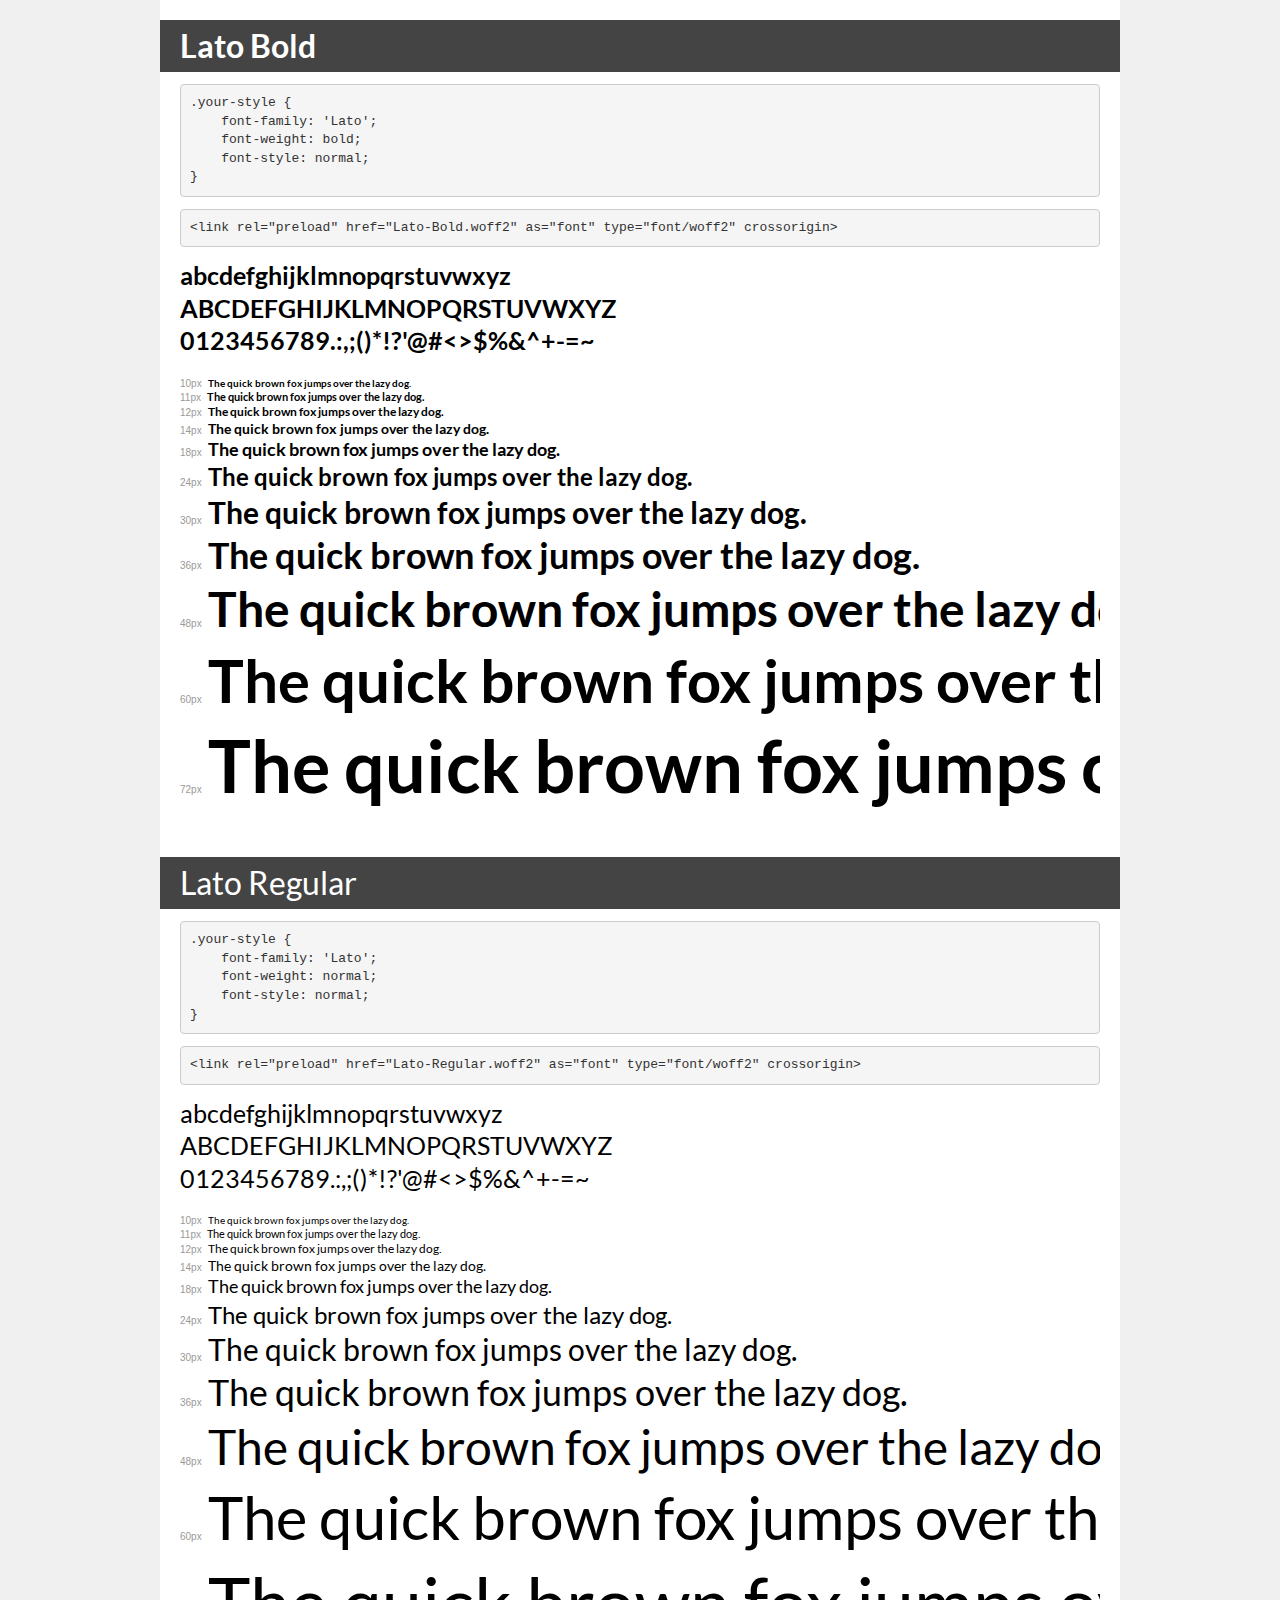
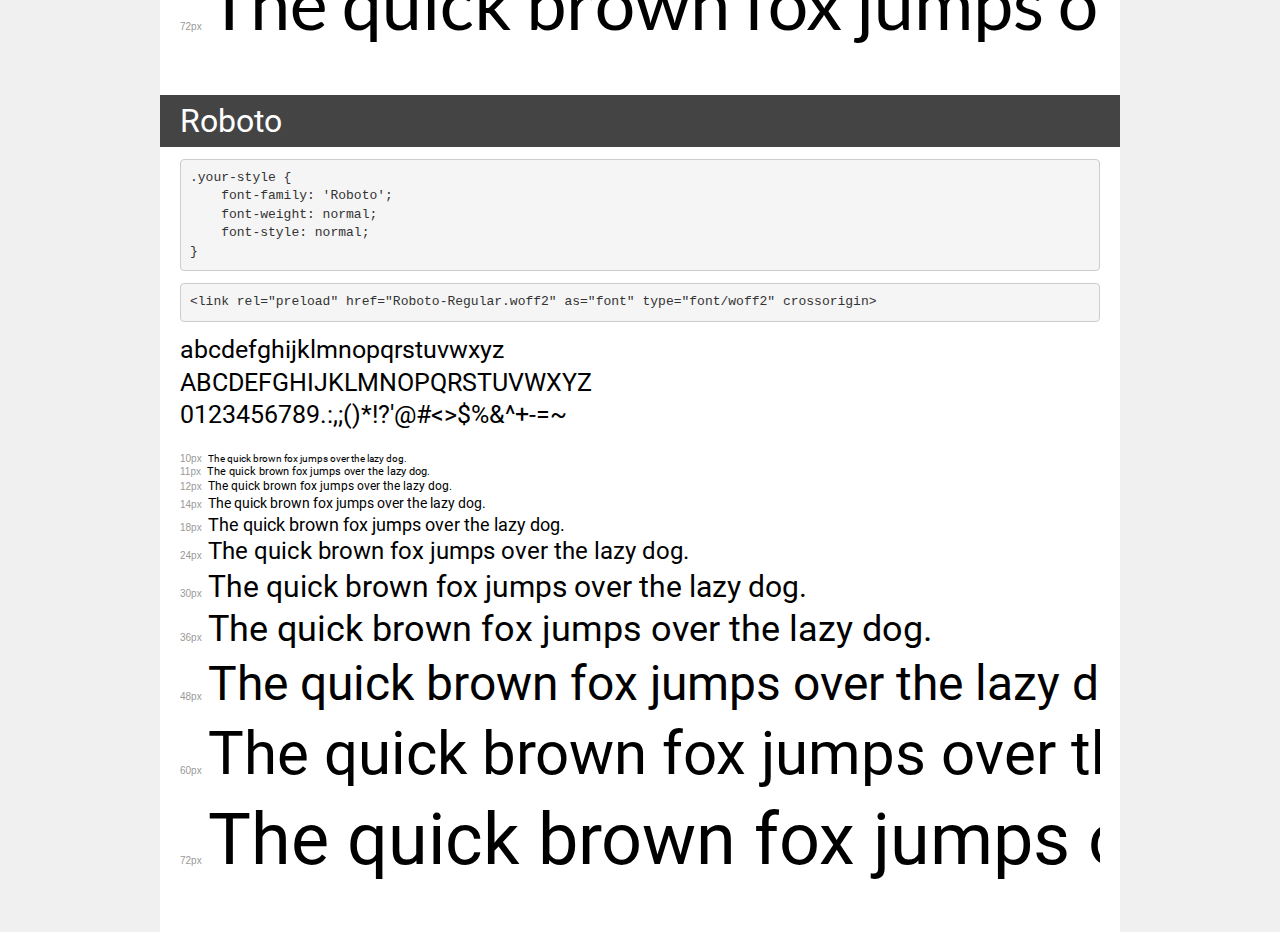
<file: fonts/demo.html>
<!DOCTYPE html>
<html lang="en">
<head>
    <meta charset="utf-8">
    <meta http-equiv="X-UA-Compatible" content="IE=edge">
    <meta name="viewport" content="width=device-width, initial-scale=1">
    <meta name="robots" content="noindex, noarchive">
    <meta name="format-detection" content="telephone=no">
    <title>Transfonter demo</title>
    <link href="stylesheet.css" rel="stylesheet">
    <style>
        /*
        http://meyerweb.com/eric/tools/css/reset/
        v2.0 | 20110126
        License: none (public domain)
        */
        html, body, div, span, applet, object, iframe,
        h1, h2, h3, h4, h5, h6, p, blockquote, pre,
        a, abbr, acronym, address, big, cite, code,
        del, dfn, em, img, ins, kbd, q, s, samp,
        small, strike, strong, sub, sup, tt, var,
        b, u, i, center,
        dl, dt, dd, ol, ul, li,
        fieldset, form, label, legend,
        table, caption, tbody, tfoot, thead, tr, th, td,
        article, aside, canvas, details, embed,
        figure, figcaption, footer, header, hgroup,
        menu, nav, output, ruby, section, summary,
        time, mark, audio, video {
            margin: 0;
            padding: 0;
            border: 0;
            font-size: 100%;
            font: inherit;
            vertical-align: baseline;
        }
        /* HTML5 display-role reset for older browsers */
        article, aside, details, figcaption, figure,
        footer, header, hgroup, menu, nav, section {
            display: block;
        }
        body {
            line-height: 1;
        }
        ol, ul {
            list-style: none;
        }
        blockquote, q {
            quotes: none;
        }
        blockquote:before, blockquote:after,
        q:before, q:after {
            content: '';
            content: none;
        }
        table {
            border-collapse: collapse;
            border-spacing: 0;
        }
        /* demo styles */
        body {
            background: #f0f0f0;
            color: #000;
        }
        .page {
            background: #fff;
            width: 920px;
            margin: 0 auto;
            padding: 20px 20px 0 20px;
            overflow: hidden;
        }
        .font-container {
            overflow-x: auto;
            overflow-y: hidden;
            margin-bottom: 40px;
            line-height: 1.3;
            white-space: nowrap;
            padding-bottom: 5px;
        }
        h1 {
            position: relative;
            background: #444;
            font-size: 32px;
            color: #fff;
            padding: 10px 20px;
            margin: 0 -20px 12px -20px;
        }
        .letters {
            font-size: 25px;
            margin-bottom: 20px;
        }
        .s10:before {
            content: '10px';
        }
        .s11:before {
            content: '11px';
        }
        .s12:before {
            content: '12px';
        }
        .s14:before {
            content: '14px';
        }
        .s18:before {
            content: '18px';
        }
        .s24:before {
            content: '24px';
        }
        .s30:before {
            content: '30px';
        }
        .s36:before {
            content: '36px';
        }
        .s48:before {
            content: '48px';
        }
        .s60:before {
            content: '60px';
        }
        .s72:before {
            content: '72px';
        }
        .s10:before, .s11:before, .s12:before, .s14:before,
        .s18:before, .s24:before, .s30:before, .s36:before,
        .s48:before, .s60:before, .s72:before {
            font-family: Arial, sans-serif;
            font-size: 10px;
            font-weight: normal;
            font-style: normal;
            color: #999;
            padding-right: 6px;
        }
        pre {
            display: block;
            padding: 9px;
            margin: 0 0 12px;
            font-family: Monaco, Menlo, Consolas, "Courier New", monospace;
            font-size: 13px;
            line-height: 1.428571429;
            color: #333;
            font-weight: normal;
            font-style: normal;
            background-color: #f5f5f5;
            border: 1px solid #ccc;
            overflow-x: auto;
            border-radius: 4px;
        }
        /* responsive */
        @media (max-width: 959px) {
            .page {
                width: auto;
                margin: 0;
            }
        }
    </style>
</head>
<body>
<div class="page">
    <div class="demo">
        <h1 style="font-family: 'Lato'; font-weight: bold; font-style: normal;">Lato Bold</h1>
        <pre title="Usage">.your-style {
    font-family: 'Lato';
    font-weight: bold;
    font-style: normal;
}</pre>
        <pre title="Preload (optional)">
&lt;link rel=&quot;preload&quot; href=&quot;Lato-Bold.woff2&quot; as=&quot;font&quot; type=&quot;font/woff2&quot; crossorigin&gt;</pre>
        <div class="font-container" style="font-family: 'Lato'; font-weight: bold; font-style: normal;">
            <p class="letters">
                abcdefghijklmnopqrstuvwxyz<br>
ABCDEFGHIJKLMNOPQRSTUVWXYZ<br>
                0123456789.:,;()*!?'@#&lt;&gt;$%&^+-=~
            </p>
            <p class="s10" style="font-size: 10px;">The quick brown fox jumps over the lazy dog.</p>
            <p class="s11" style="font-size: 11px;">The quick brown fox jumps over the lazy dog.</p>
            <p class="s12" style="font-size: 12px;">The quick brown fox jumps over the lazy dog.</p>
            <p class="s14" style="font-size: 14px;">The quick brown fox jumps over the lazy dog.</p>
            <p class="s18" style="font-size: 18px;">The quick brown fox jumps over the lazy dog.</p>
            <p class="s24" style="font-size: 24px;">The quick brown fox jumps over the lazy dog.</p>
            <p class="s30" style="font-size: 30px;">The quick brown fox jumps over the lazy dog.</p>
            <p class="s36" style="font-size: 36px;">The quick brown fox jumps over the lazy dog.</p>
            <p class="s48" style="font-size: 48px;">The quick brown fox jumps over the lazy dog.</p>
            <p class="s60" style="font-size: 60px;">The quick brown fox jumps over the lazy dog.</p>
            <p class="s72" style="font-size: 72px;">The quick brown fox jumps over the lazy dog.</p>
        </div>
    </div>

    <div class="demo">
        <h1 style="font-family: 'Lato'; font-weight: normal; font-style: normal;">Lato Regular</h1>
        <pre title="Usage">.your-style {
    font-family: 'Lato';
    font-weight: normal;
    font-style: normal;
}</pre>
        <pre title="Preload (optional)">
&lt;link rel=&quot;preload&quot; href=&quot;Lato-Regular.woff2&quot; as=&quot;font&quot; type=&quot;font/woff2&quot; crossorigin&gt;</pre>
        <div class="font-container" style="font-family: 'Lato'; font-weight: normal; font-style: normal;">
            <p class="letters">
                abcdefghijklmnopqrstuvwxyz<br>
ABCDEFGHIJKLMNOPQRSTUVWXYZ<br>
                0123456789.:,;()*!?'@#&lt;&gt;$%&^+-=~
            </p>
            <p class="s10" style="font-size: 10px;">The quick brown fox jumps over the lazy dog.</p>
            <p class="s11" style="font-size: 11px;">The quick brown fox jumps over the lazy dog.</p>
            <p class="s12" style="font-size: 12px;">The quick brown fox jumps over the lazy dog.</p>
            <p class="s14" style="font-size: 14px;">The quick brown fox jumps over the lazy dog.</p>
            <p class="s18" style="font-size: 18px;">The quick brown fox jumps over the lazy dog.</p>
            <p class="s24" style="font-size: 24px;">The quick brown fox jumps over the lazy dog.</p>
            <p class="s30" style="font-size: 30px;">The quick brown fox jumps over the lazy dog.</p>
            <p class="s36" style="font-size: 36px;">The quick brown fox jumps over the lazy dog.</p>
            <p class="s48" style="font-size: 48px;">The quick brown fox jumps over the lazy dog.</p>
            <p class="s60" style="font-size: 60px;">The quick brown fox jumps over the lazy dog.</p>
            <p class="s72" style="font-size: 72px;">The quick brown fox jumps over the lazy dog.</p>
        </div>
    </div>

    <div class="demo">
        <h1 style="font-family: 'Roboto'; font-weight: normal; font-style: normal;">Roboto</h1>
        <pre title="Usage">.your-style {
    font-family: 'Roboto';
    font-weight: normal;
    font-style: normal;
}</pre>
        <pre title="Preload (optional)">
&lt;link rel=&quot;preload&quot; href=&quot;Roboto-Regular.woff2&quot; as=&quot;font&quot; type=&quot;font/woff2&quot; crossorigin&gt;</pre>
        <div class="font-container" style="font-family: 'Roboto'; font-weight: normal; font-style: normal;">
            <p class="letters">
                abcdefghijklmnopqrstuvwxyz<br>
ABCDEFGHIJKLMNOPQRSTUVWXYZ<br>
                0123456789.:,;()*!?'@#&lt;&gt;$%&^+-=~
            </p>
            <p class="s10" style="font-size: 10px;">The quick brown fox jumps over the lazy dog.</p>
            <p class="s11" style="font-size: 11px;">The quick brown fox jumps over the lazy dog.</p>
            <p class="s12" style="font-size: 12px;">The quick brown fox jumps over the lazy dog.</p>
            <p class="s14" style="font-size: 14px;">The quick brown fox jumps over the lazy dog.</p>
            <p class="s18" style="font-size: 18px;">The quick brown fox jumps over the lazy dog.</p>
            <p class="s24" style="font-size: 24px;">The quick brown fox jumps over the lazy dog.</p>
            <p class="s30" style="font-size: 30px;">The quick brown fox jumps over the lazy dog.</p>
            <p class="s36" style="font-size: 36px;">The quick brown fox jumps over the lazy dog.</p>
            <p class="s48" style="font-size: 48px;">The quick brown fox jumps over the lazy dog.</p>
            <p class="s60" style="font-size: 60px;">The quick brown fox jumps over the lazy dog.</p>
            <p class="s72" style="font-size: 72px;">The quick brown fox jumps over the lazy dog.</p>
        </div>
    </div>

</div>
</body>
</html>
</file>
<file: fonts/stylesheet.css>
@font-face {
    font-family: 'Lato';
    src: url('Lato-Bold.eot');
    src: url('Lato-Bold.eot?#iefix') format('embedded-opentype'),
        url('Lato-Bold.woff2') format('woff2'),
        url('Lato-Bold.woff') format('woff'),
        url('Lato-Bold.svg#Lato-Bold') format('svg');
    font-weight: bold;
    font-style: normal;
    font-display: swap;
}

@font-face {
    font-family: 'Lato';
    src: url('Lato-Regular.eot');
    src: url('Lato-Regular.eot?#iefix') format('embedded-opentype'),
        url('Lato-Regular.woff2') format('woff2'),
        url('Lato-Regular.woff') format('woff'),
        url('Lato-Regular.svg#Lato-Regular') format('svg');
    font-weight: normal;
    font-style: normal;
    font-display: swap;
}

@font-face {
    font-family: 'Roboto';
    src: url('Roboto-Regular.eot');
    src: url('Roboto-Regular.eot?#iefix') format('embedded-opentype'),
        url('Roboto-Regular.woff2') format('woff2'),
        url('Roboto-Regular.woff') format('woff'),
        url('Roboto-Regular.svg#Roboto-Regular') format('svg');
    font-weight: normal;
    font-style: normal;
    font-display: swap;
}
</file>
